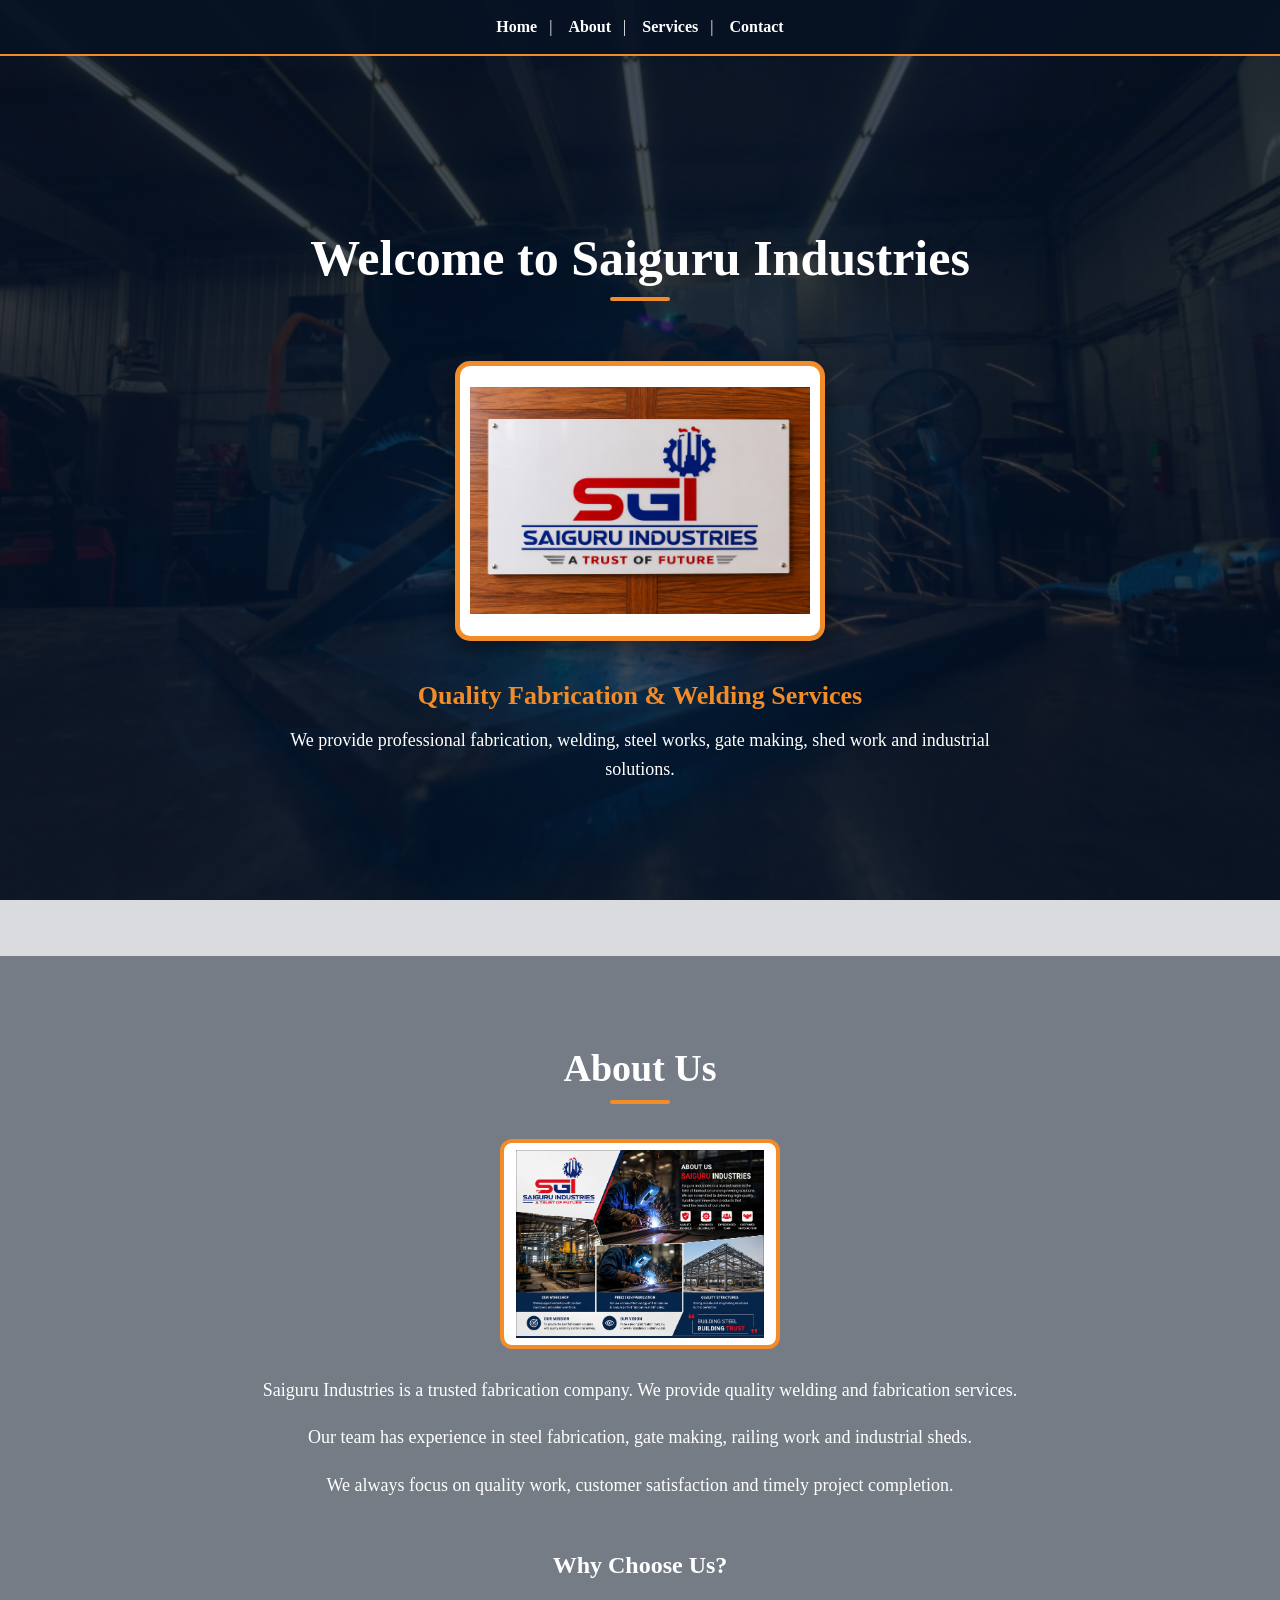
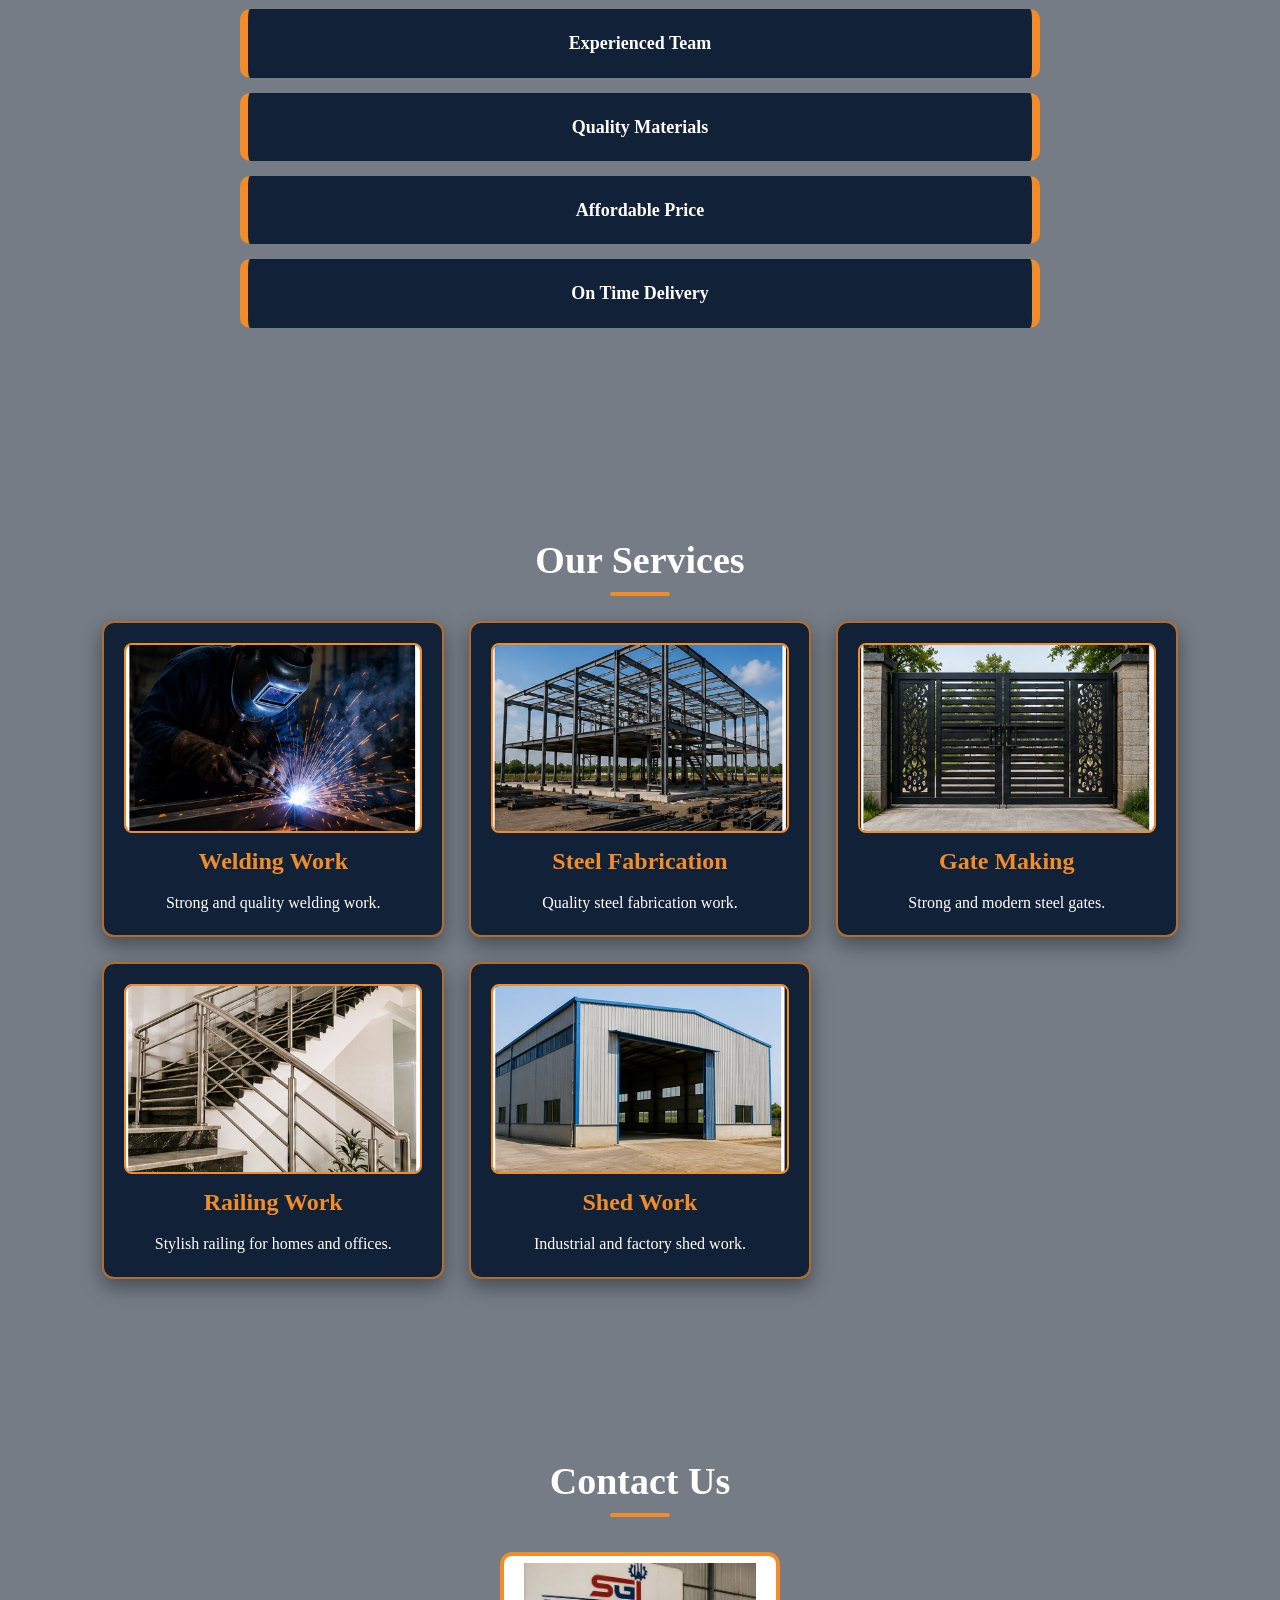
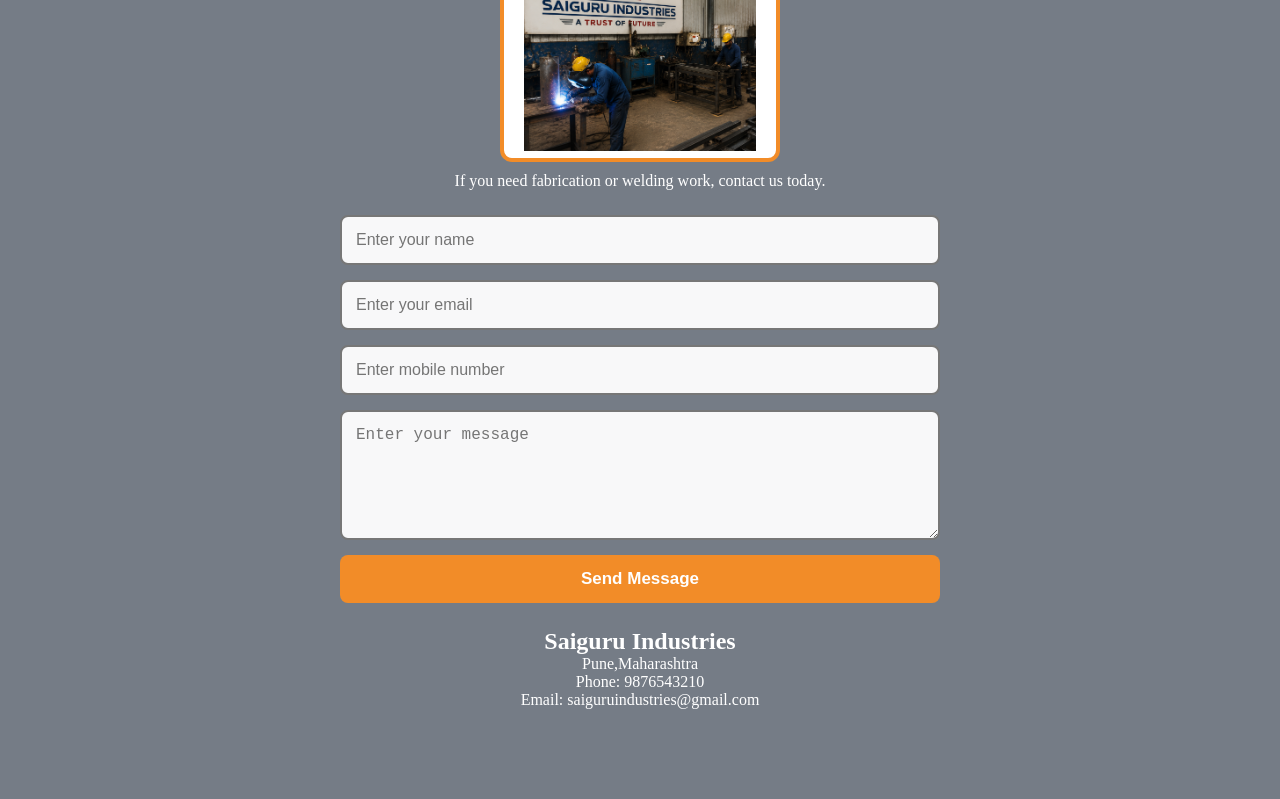
<file: WebDev-L1-LandingPage/index.html>
<html>
<head>
    <title>Saiguru Industries</title>
    <link rel="stylesheet" href="style.css">
</head>
<body>
<nav>
    <a href="#home">Home</a>|
    <a href="#about">About</a>|
    <a href="#services">Services</a>|
    <a href="#contact">Contact</a>
</nav>
<section id="home" class="home">
    <h1>Welcome to Saiguru Industries</h1>
    <img src="1.png" alt="Saiguru Industries">
    <h3>Quality Fabrication & Welding Services</h3>
    <p>
        We provide professional fabrication, welding,
        steel works, gate making, shed work and
        industrial solutions.
    </p>
</section>
<section id="about">
    <h1>About Us</h1>
    <img src="8.png" alt="About Us">
    <p>
        Saiguru Industries is a trusted fabrication company.
        We provide quality welding and fabrication services.
    </p>
    <p>
        Our team has experience in steel fabrication,
        gate making, railing work and industrial sheds.
    </p>
    <p>
        We always focus on quality work, customer satisfaction
        and timely project completion.
    </p><br><br>
    <h2>Why Choose Us?</h2>
    <div class="features">
        <p>Experienced Team</p>
        <p>Quality Materials</p>
        <p>Affordable Price</p>
        <p>On Time Delivery</p>
    </div>
</section>
<section id="services">
    <h1>Our Services</h1>
    <div class="services">
        <div class="service">
            <img src="2.png" alt="Welding Work">
            <h2>Welding Work</h2>
            <p>
                Strong and quality welding work.
            </p>
        </div>
        <div class="service">
        <img src="3.png" alt="Steel Fabrication">
            <h2>Steel Fabrication</h2>
            <p>
                Quality steel fabrication work.
            </p>
        </div>
        <div class="service">
            <img src="4.png" alt="Gate Making">
            <h2>Gate Making</h2>
            <p>
                Strong and modern steel gates.
            </p>
        </div>
        <div class="service">
            <img src="5.png" alt="Railing Work">
            <h2>Railing Work</h2>
            <p>
                Stylish railing for homes and offices.
            </p>
        </div>
        <div class="service">
            <img src="6.png" alt="Shed Work">
            <h2>Shed Work</h2>
            <p>
                Industrial and factory shed work.
            </p>
        </div>
    </div>
</section>
<section id="contact">
    <h1>Contact Us</h1>
    <img src="7.png" alt="contact">
    <p>
        If you need fabrication or welding work,
        contact us today.
    </p>
    <form>
        <input type="text" placeholder="Enter your name">
        <input type="email" placeholder="Enter your email">
        <input type="tel" placeholder="Enter mobile number">
        <textarea placeholder="Enter your message"></textarea>
        <button type="submit">Send Message</button>
    </form>
    <h2>Saiguru Industries</h2>
    <p>
        Pune,Maharashtra<br>
        Phone: 9876543210<br>
        Email: saiguruindustries@gmail.com
    </p>
</section>
</body>
</html>
</file>
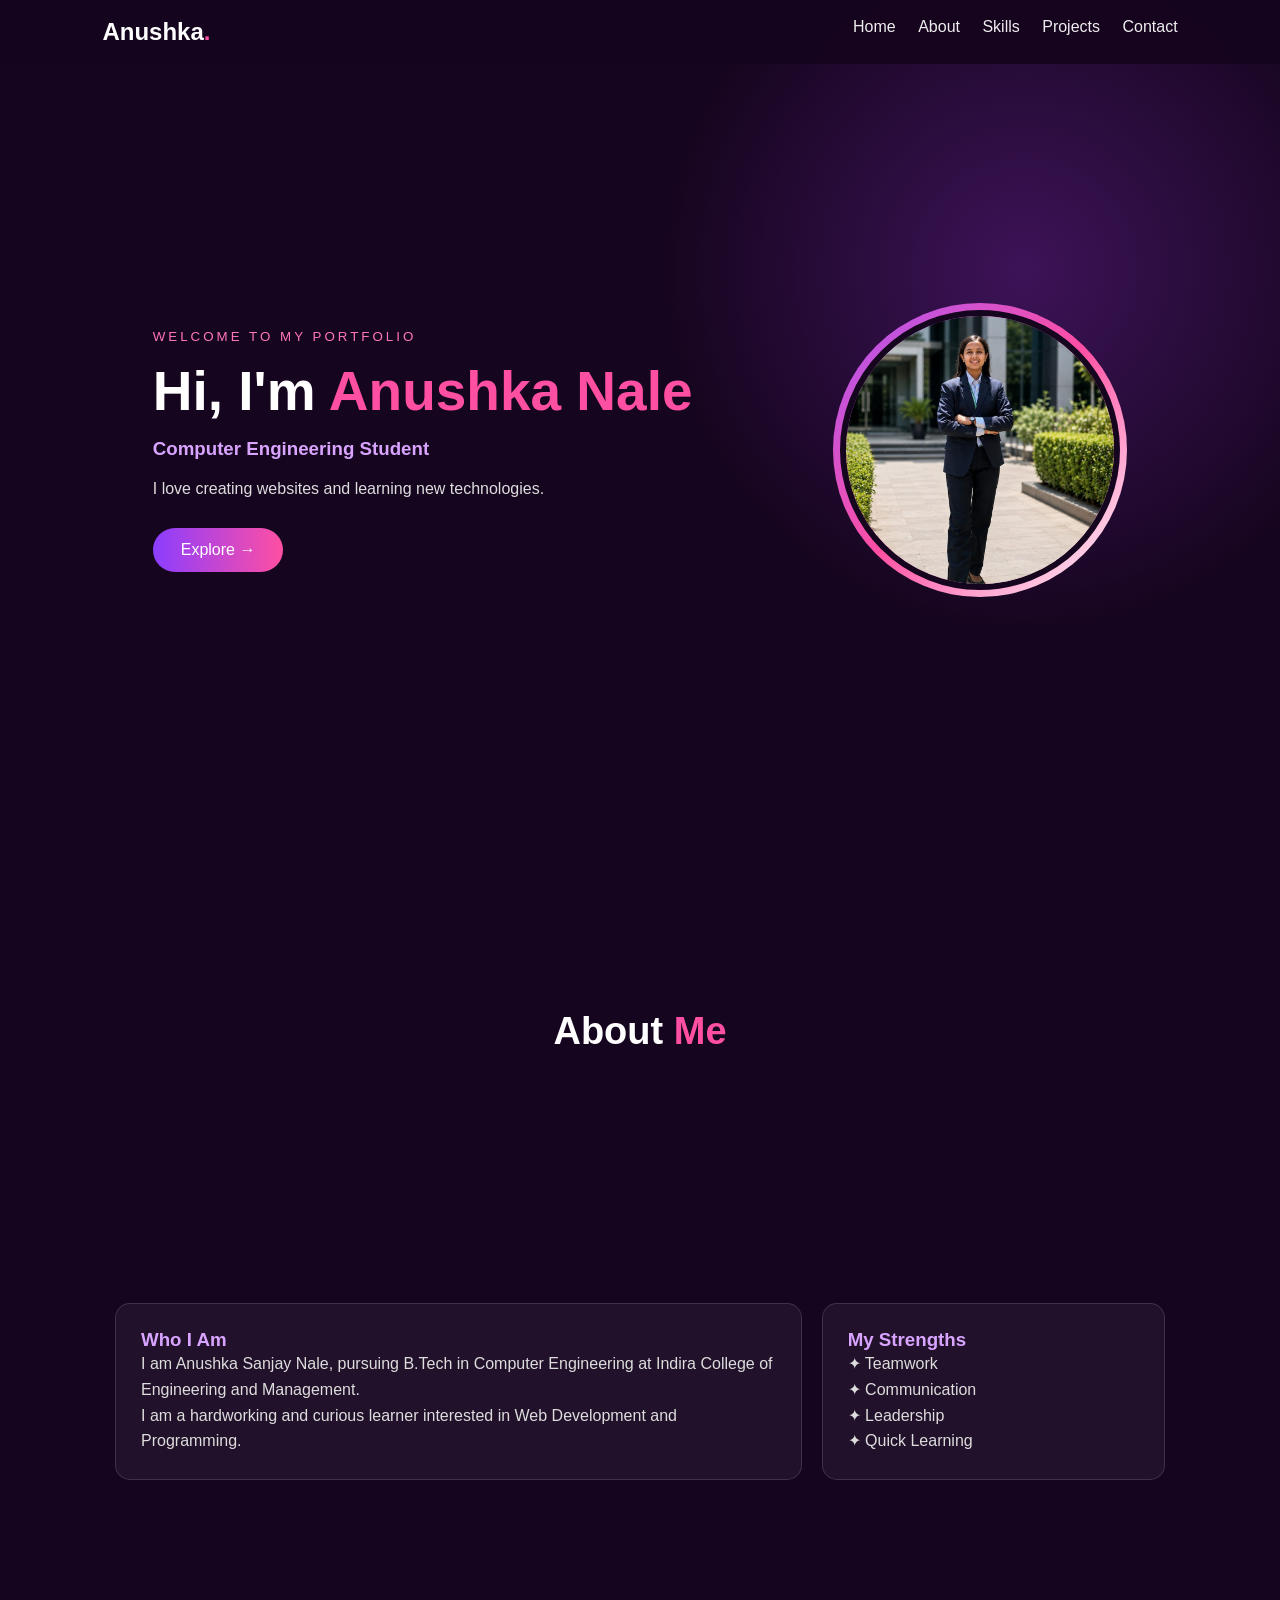
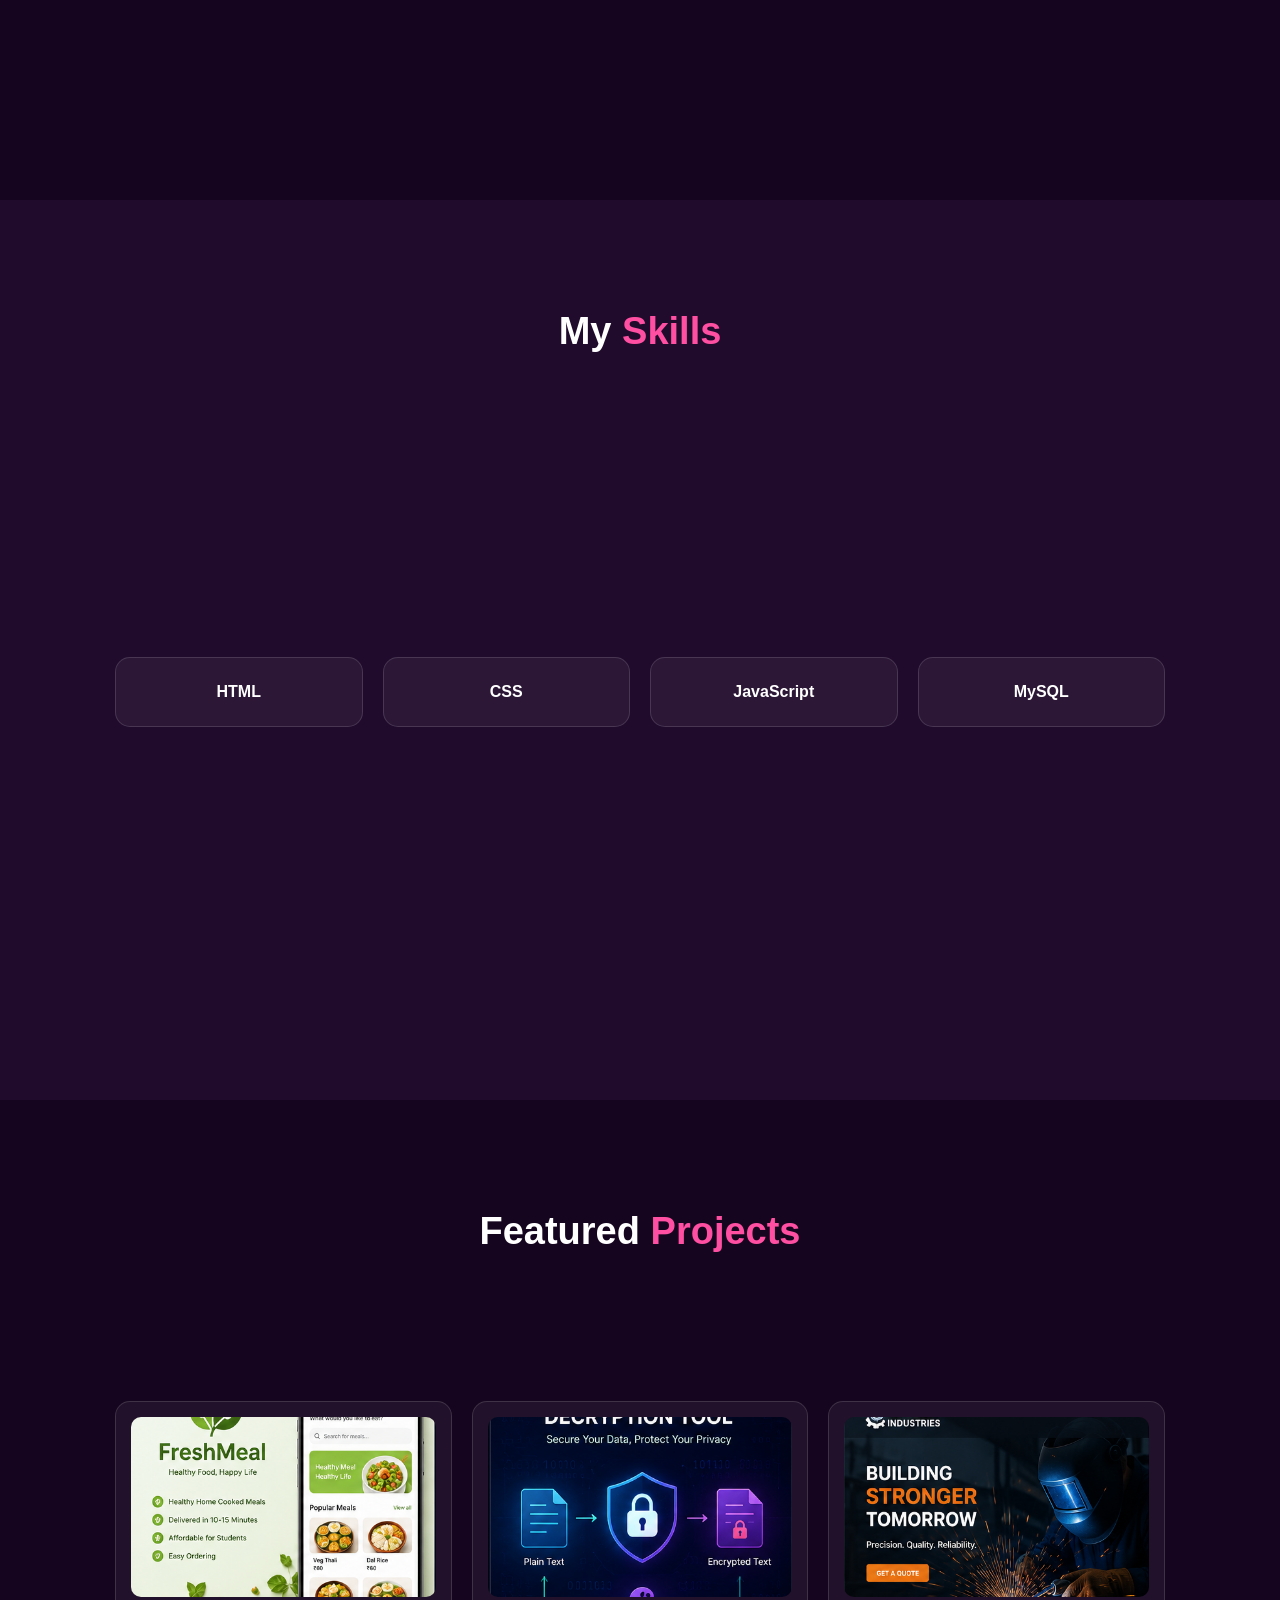
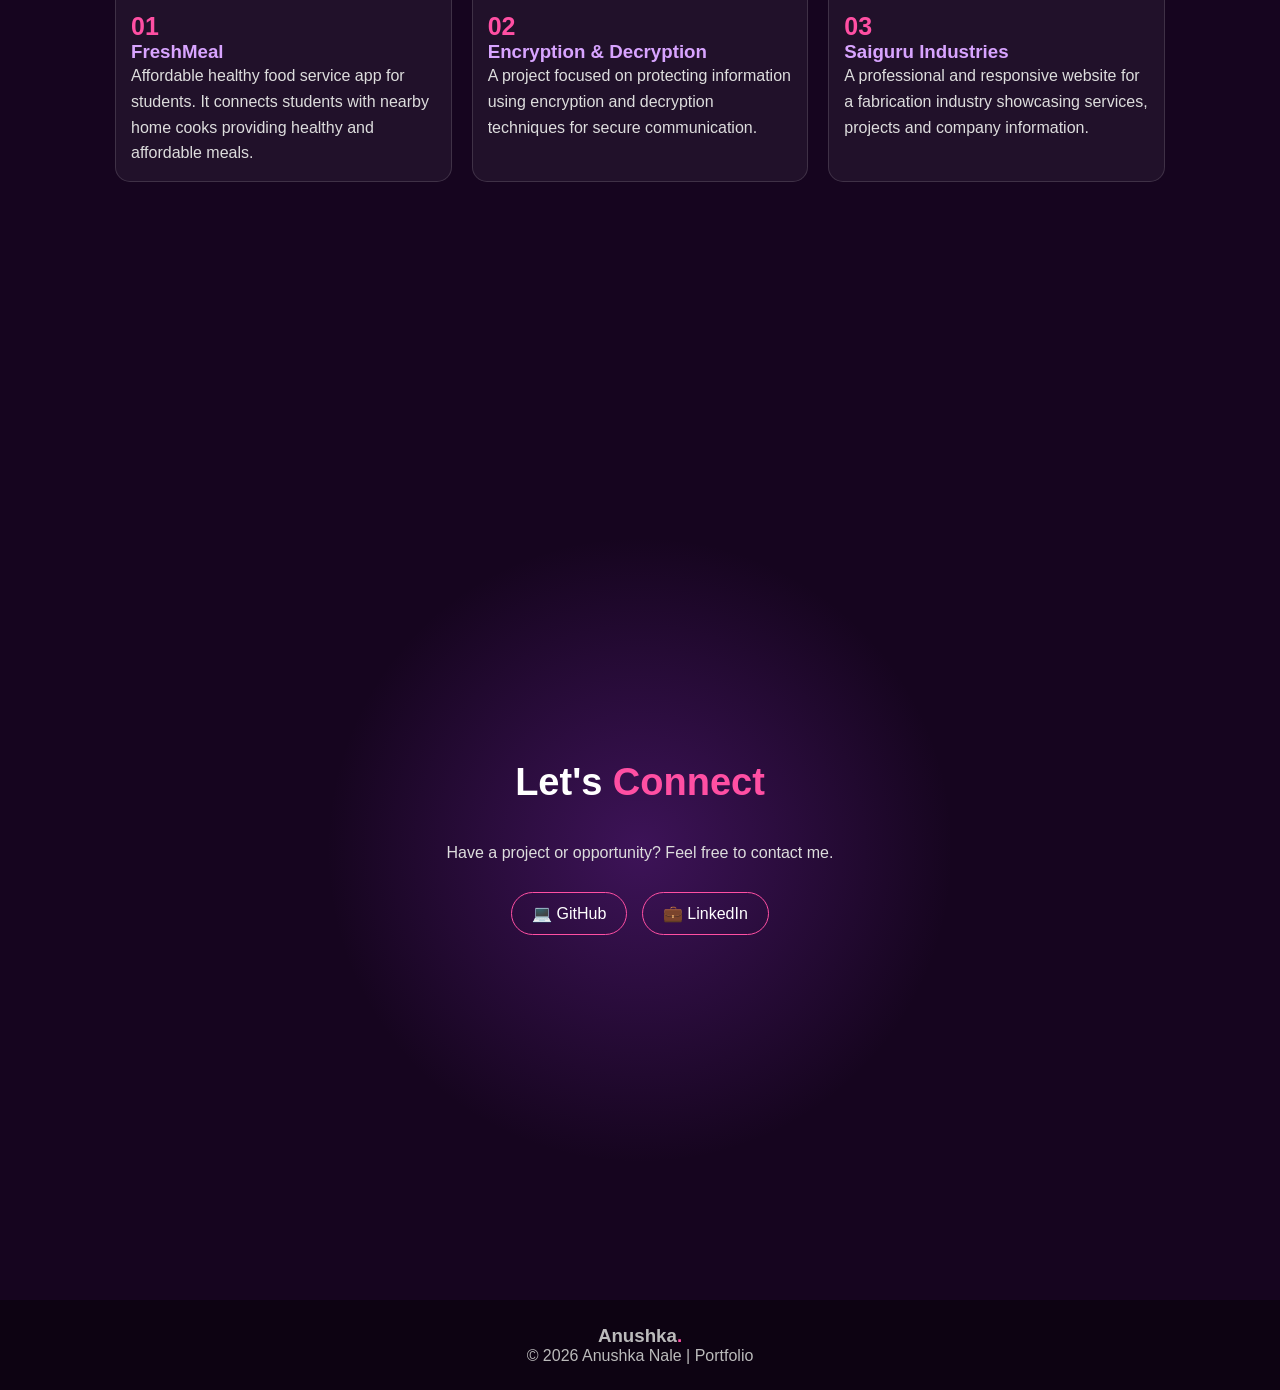
<file: WebDev-L1-Portfolio/index.html>
<html lang="en">
<head>
    <meta charset="UTF-8">
    <meta name="viewport" content="width=device-width,initial-scale=1">
    <title>Anushka | Portfolio</title>
    <link rel="stylesheet" href="style.css">
</head>
<body>
<nav>
    <h2>Anushka<span>.</span></h2>
    <div>
        <a href="#home">Home</a>
        <a href="#about">About</a>
        <a href="#skills">Skills</a>
        <a href="#projects">Projects</a>
        <a href="#contact">Contact</a>
    </div>
</nav>
<section id="home" class="hero">
    <div>
        <small>WELCOME TO MY PORTFOLIO</small>
        <h1>Hi, I'm <span>Anushka Nale</span></h1>
        <h3>Computer Engineering Student</h3>
        <p>
            I love creating websites and learning new technologies.
        </p>
        <a class="btn" href="#about">Explore →</a>
    </div>
    <div class="photo">
        <img src="p.jpeg" alt="Anushka Nale">
    </div>
</section>
<section id="about">
    <h2>About <span>Me</span></h2>
    <div class="about">
        <div class="box">
            <h3>Who I Am</h3>
            <p>
                I am Anushka Sanjay Nale, pursuing B.Tech in
                Computer Engineering at Indira College of
                Engineering and Management.
            </p>
            <p>
                I am a hardworking and curious learner interested
                in Web Development and Programming.
            </p>
        </div>
        <div class="box">
            <h3>My Strengths</h3>
            <p>✦ Teamwork</p>
            <p>✦ Communication</p>
            <p>✦ Leadership</p>
            <p>✦ Quick Learning</p>
        </div>
    </div>
</section>
<section id="skills">
    <h2>My <span>Skills</span></h2>
    <div class="grid">
        <div class="card">HTML</div>
        <div class="card">CSS</div>
        <div class="card">JavaScript</div>
        <div class="card">MySQL</div>
    </div>
</section>
<section id="projects">
    <h2>Featured <span>Projects</span></h2>
    <div class="grid projects">
        <div class="box">
            <img src="f.png" alt="FreshMeal Project">
            <b>01</b>
            <h3>FreshMeal</h3>
            <p>
                Affordable healthy food service app for students.
                It connects students with nearby home cooks
                providing healthy and affordable meals.
            </p>

        </div>
        <div class="box">
            <img src="d.png" alt="Encryption and Decryption">
            <b>02</b>
            <h3>Encryption & Decryption</h3>
            <p>
                A project focused on protecting information
                using encryption and decryption techniques
                for secure communication.
            </p>
        </div>
        <div class="box">
            <img src="s.png" alt="Saiguru Industries">
            <b>03</b>
            <h3>Saiguru Industries</h3>
            <p>
                A professional and responsive website for
                a fabrication industry showcasing services,
                projects and company information.
            </p>
        </div>
    </div>
</section>
<section id="contact" class="contact">
    <h2>Let's <span>Connect</span></h2>
    <p>
        Have a project or opportunity? Feel free to contact me.
    </p>
    <div class="links">
        <a href="https://github.com/kittya-0121" target="_blank">
            💻 GitHub
        </a>
        <a href="https://linkedin.com/in/anushka-nale-8627b9429" target="_blank">
            💼 LinkedIn
        </a>
    </div>
</section>
<footer>
    <h3>Anushka<span>.</span></h3>
    <p>© 2026 Anushka Nale | Portfolio</p>
</footer>
</body>
</html>
</file>
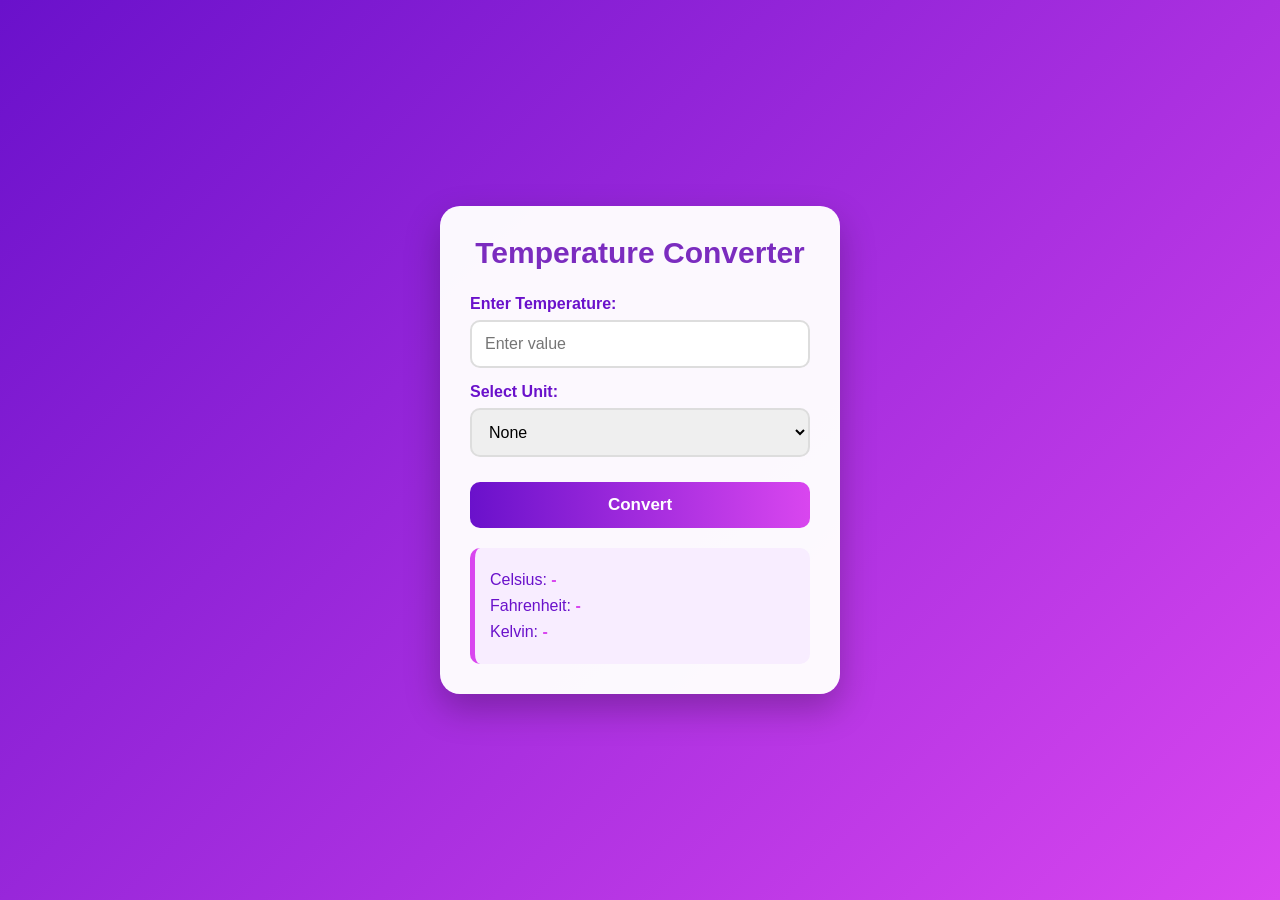
<file: WebDev-L1-TemperatureConverter/index.html>
<html>
<head>
    <title>Temperature Converter</title>
    <link rel="stylesheet" href="style.css">
</head>
<body>
    <div class="container">
        <h1>Temperature Converter</h1>
        <label>Enter Temperature:</label>
        <input type="number" id="temp" placeholder="Enter value">
        <label>Select Unit:</label>
        <select id="unit">
            <option value="">None</option>
            <option value="C">Celsius</option>
            <option value="F">Fahrenheit</option>
            <option value="K">Kelvin</option>
        </select>
        <button onclick="convert()">Convert</button>
        <p id="error"></p>
        <div id="result">
            <p>Celsius: <span id="celsius">-</span></p>
            <p>Fahrenheit: <span id="fahrenheit">-</span></p>
            <p>Kelvin: <span id="kelvin">-</span></p>
        </div>
    </div>
    <script src="script.js"></script>
</body>
</html>
</file>
<file: WebDev-L1-LandingPage/style.css>
* {
    margin: 0;
    padding: 0;
    box-sizing: border-box;
}
html {
    scroll-behavior: smooth;
}
body {
    font-family: Georgia, 'Times New Roman', serif;
    color: white;
    background:
        linear-gradient(rgba(5, 18, 35, 0.72), rgba(5, 18, 35, 0.72)),
        url("fabrication.png");
    background-size: cover;
    background-position: center;
    background-attachment: fixed;
    background-repeat: no-repeat;
}
nav {
    position: sticky;
    top: 0;
    z-index: 10;
    background: rgba(7, 18, 35, 0.95);
    padding: 18px;
    text-align: center;
    border-bottom: 2px solid #f28c28;
}
nav a {
    color: white;
    text-decoration: none;
    font-weight: bold;
    margin: 0 12px;
    transition: 0.3s;
}
nav a:hover {
    color: #f28c28;
}
section {
    min-height: 100vh;
    padding: 90px 8%;
    text-align: center;
    scroll-margin-top: 60px;
    background: rgba(5, 18, 35, 0.25);
}
h1 {
    color: white;
    margin-bottom: 25px;
    font-size: 38px;
}
h1::after {
    content: "";
    display: block;
    width: 60px;
    height: 4px;
    background: #f28c28;
    margin: 10px auto;
    border-radius: 5px;
}
.home {
    min-height: 100vh;
    background: rgba(5, 18, 35, 0.15);
    color: white;
    display: flex;
    flex-direction: column;
    justify-content: center;
    align-items: center;
}
.home h1 {
    color: white;
    font-size: 50px;
}
.home h3 {
    color: #f28c28;
    font-size: 26px;
    margin: 15px;
}
.home p {
    max-width: 750px;
    font-size: 18px;
    line-height: 1.6;
}
.home img {
    width: 370px;
    height: 280px;
    object-fit: contain;
    background: white;
    padding: 10px;
    border: 5px solid #f28c28;
    border-radius: 15px;
    margin: 25px;
    box-shadow: 0 8px 25px rgba(0, 0, 0, 0.5);
}
#about {
    background: rgba(5, 18, 35, 0.55);
    color: white;
}
#about h1,
#services h1,
#contact h1 {
    color: white;
}
#about img,
#contact img {
    width: 280px;
    height: 210px;
    object-fit: contain;
    background: white;
    padding: 7px;
    border: 4px solid #f28c28;
    border-radius: 12px;
    margin: 10px;
}
#about p {
    max-width: 800px;
    margin: 15px auto;
    line-height: 1.8;
    font-size: 18px;
}
.features {
    max-width: 800px;
    margin: 30px auto;
}
.features p {
    background: rgba(7, 25, 48, 0.9);
    color: white;
    padding: 18px;
    margin: 15px 0;
    border-radius: 10px;
    border-left: 8px solid #f28c28;
    border-right: 8px solid #f28c28;
    font-size: 18px;
    font-weight: bold;
    transition: 0.3s;
}
.features p:hover {
    background: #f28c28;
    transform: scale(1.02);
}
#services {
    background: rgba(5, 18, 35, 0.55);
}
.services {
    display: grid;
    grid-template-columns: repeat(3, 1fr);
    gap: 25px;
    max-width: 1100px;
    margin: auto;
}
.service {
    background: rgba(7, 25, 48, 0.9);
    padding: 20px;
    border-radius: 12px;
    border: 2px solid rgba(242, 140, 40, 0.7);
    box-shadow: 0 8px 20px rgba(0, 0, 0, 0.4);
    transition: 0.3s;
    color: white;
}
.service:hover {
    transform: translateY(-8px);
    border-color: #f28c28;
}
.service h2 {
    color: #f28c28;
    margin: 15px 0;
}
.service p {
    line-height: 1.6;
}
.service img {
    width: 100%;
    height: 190px;
    object-fit: cover;
    border-radius: 8px;
    border: 2px solid #f28c28;
}
#contact {
    background: rgba(5, 18, 35, 0.55);
}
form {
    max-width: 600px;
    margin: 25px auto;
    display: flex;
    flex-direction: column;
    gap: 15px;
}
input,
textarea {
    padding: 14px;
    border: 2px solid #777;
    border-radius: 8px;
    font-size: 16px;
    outline: none;
    background: rgba(255, 255, 255, 0.95);
    color: #17233c;
}
input:focus,
textarea:focus {
    border-color: #f28c28;
}
textarea {
    height: 130px;
}
button {
    padding: 14px;
    background: #f28c28;
    color: white;
    border: none;
    border-radius: 8px;
    font-size: 17px;
    font-weight: bold;
    cursor: pointer;
    transition: 0.3s;
}
button:hover {
    background: white;
    color: #0b1f3a;
}
footer {
    background: rgba(5, 18, 35, 0.98);
    color: white;
    text-align: center;
    padding: 22px;
    border-top: 4px solid #f28c28;
}
@media (max-width: 700px) {
    body {
        background-attachment: scroll;
    }
    nav {
        padding: 15px 5px;
    }
    nav a {
        font-size: 14px;
        margin: 0 5px;
    }
    section {
        padding: 75px 5%;
    }
    .home h1 {
        font-size: 32px;
    }
    .home h3 {
        font-size: 21px;
    }
    .home p {
        font-size: 16px;
    }
    .home img {
        width: 90%;
        max-width: 370px;
        height: 240px;
    }
    h1 {
        font-size: 30px;
    }
    .services {
        grid-template-columns: 1fr;
    }
    .features {
        width: 100%;
    }
    #about img,
    #contact img {
        width: 90%;
        max-width: 280px;
    }
}
</file>
<file: WebDev-L1-Portfolio/style.css>
*{
    margin:0;
    padding:0;
    box-sizing:border-box;
}
html{scroll-behavior:smooth}
body{
    font-family:Arial;
    background:#16051f;
    color:white;
}
nav{
    position:fixed;
    top:0;
    width:100%;
    padding:18px 8%;
    display:flex;
    justify-content:space-between;
    background:#16051fee;
    backdrop-filter:blur(10px);
    z-index:10;
}
nav h2{color:white}
span{color:#ff4fa3}
nav a{
    color:#eee;
    text-decoration:none;
    margin-left:18px;
}
nav a:hover{color:#ff4fa3}
section{
    min-height:100vh;
    padding:110px 8%;
    display:flex;
    flex-direction:column;
    justify-content:center;
}
.hero{
    flex-direction:row;
    align-items:center;
    justify-content:space-around;
    gap:40px;
    background:radial-gradient(circle at 80% 30%,#8b2fc955,transparent 30%),#16051f;
}
.hero small{color:#ff75b9;letter-spacing:3px}
.hero h1{
    font-size:55px;
    margin:15px 0;
}
.hero h1 span{color:#ff4fa3}
.hero h3{color:#d8a4ff}
.hero p{
    color:#ddd;
    margin:20px 0 30px;
}
.photo{
    padding:7px;
    border-radius:50%;
    background:linear-gradient(135deg,#a855f7,#ff4fa3,#fff);
}
.photo img{
    width:280px;
    height:280px;
    object-fit:cover;
    border-radius:50%;
    border:6px solid #16051f;
}
.btn{
    display:inline-block;
    padding:13px 28px;
    border-radius:30px;
    color:white;
    text-decoration:none;
    background:linear-gradient(90deg,#8b3dff,#ff4fa3);
}
section>h2{
    text-align:center;
    font-size:38px;
    margin-bottom:40px;
}
.about,.grid{
    width:100%;
    max-width:1050px;
    margin:auto;
    display:grid;
    gap:20px;
}
.about{grid-template-columns:2fr 1fr}
.box,.card{
    padding:25px;
    background:#ffffff0d;
    border:1px solid #ffffff22;
    border-radius:15px;
    transition:.3s;
}
.box:hover,.card:hover{
    transform:translateY(-6px);
    border-color:#ff4fa3;
}
.box h3,.projects h3{color:#d8a4ff}
.box p,.projects p{
    color:#ddd;
    line-height:1.6;
}
#skills{background:#210b2d}
#skills .grid{
    grid-template-columns:repeat(4,1fr);
}
.card{
    text-align:center;
    font-weight:bold;
}
.card:hover{
    background:#8b3dff44;
}
.projects{
    grid-template-columns:repeat(3,1fr);
}
.projects .box{
    padding:15px;
    overflow:hidden;
}
.projects img{
    width:100%;
    height:180px;
    object-fit:cover;
    border-radius:10px;
    margin-bottom:15px;
}
.projects b{
    color:#ff4fa3;
    font-size:25px;
}
.contact{
    text-align:center;
    background:radial-gradient(circle,#8b2fc955,transparent 40%),#16051f;
}
.contact p{color:#ddd}
.links{margin-top:25px}
.links a{
    display:inline-block;
    padding:11px 20px;
    margin:5px;
    color:white;
    text-decoration:none;
    border:1px solid #ff4fa3;
    border-radius:25px;
}
.links a:hover{
    background:#ff4fa3;
    color:white;
}
footer{
    padding:25px;
    text-align:center;
    background:#0d0312;
    color:#bbb;
}
@media(max-width:700px){
    nav{
        flex-direction:column;
        gap:10px;
        padding:12px;
    }
    nav a{
        margin:4px;
        font-size:11px;
    }
    section{padding:100px 6%}
    .hero{
        flex-direction:column-reverse;
        text-align:center;
        padding-top:150px;
    }
    .hero h1{font-size:38px}
    .photo img{
        width:210px;
        height:210px;
    }
    .about,
    .projects,
    #skills .grid{
        grid-template-columns:1fr;
    }
    section>h2{font-size:30px}
}
</file>
<file: WebDev-L1-TemperatureConverter/style.css>
* {
    margin: 0;
    padding: 0;
    box-sizing: border-box;
}
body {
    font-family: Arial, sans-serif;
    background: linear-gradient(135deg, #6a11cb, #d946ef);
    min-height: 100vh;
    display: flex;
    justify-content: center;
    align-items: center;
    padding: 20px;
}
.container {
    width: 400px;
    max-width: 100%;
    background: rgba(255, 255, 255, 0.97);
    padding: 30px;
    border-radius: 20px;
    box-shadow: 0 15px 35px rgba(0, 0, 0, 0.25);
}
h1 {
    text-align: center;
    color: #7b2cbf;
    margin-bottom: 25px;
    font-size: 30px;
}
label {
    display: block;
    color: #6a11cb;
    font-weight: bold;
    margin: 15px 0 7px;
}
input,
select {
    width: 100%;
    padding: 13px;
    border: 2px solid #ddd;
    border-radius: 10px;
    font-size: 16px;
    outline: none;
    transition: 0.3s;
}
input:focus,
select:focus {
    border-color: #d946ef;
    box-shadow: 0 0 8px rgba(217, 70, 239, 0.25);
}
button {
    width: 100%;
    margin-top: 25px;
    padding: 13px;
    background: linear-gradient(90deg, #6a11cb, #d946ef);
    color: white;
    border: none;
    border-radius: 10px;
    font-size: 17px;
    font-weight: bold;
    cursor: pointer;
    transition: 0.3s;
}
button:hover {
    transform: translateY(-2px);
    box-shadow: 0 8px 18px rgba(106, 17, 203, 0.3);
}
#error {
    color: #e63946;
    text-align: center;
    margin-top: 15px;
    font-weight: bold;
}
#result {
    margin-top: 20px;
    padding: 15px;
    background: #f8edff;
    border-left: 5px solid #d946ef;
    border-radius: 10px;
}
#result p {
    color: #6a11cb;
    font-size: 16px;
    margin: 8px 0;
}
#result span {
    color: #d946ef;
    font-weight: bold;
}
@media (max-width: 600px) {
    body {
        padding: 15px;
    }
    .container {
        padding: 25px 20px;
    }
    h1 {
        font-size: 25px;
    }
}
</file>
